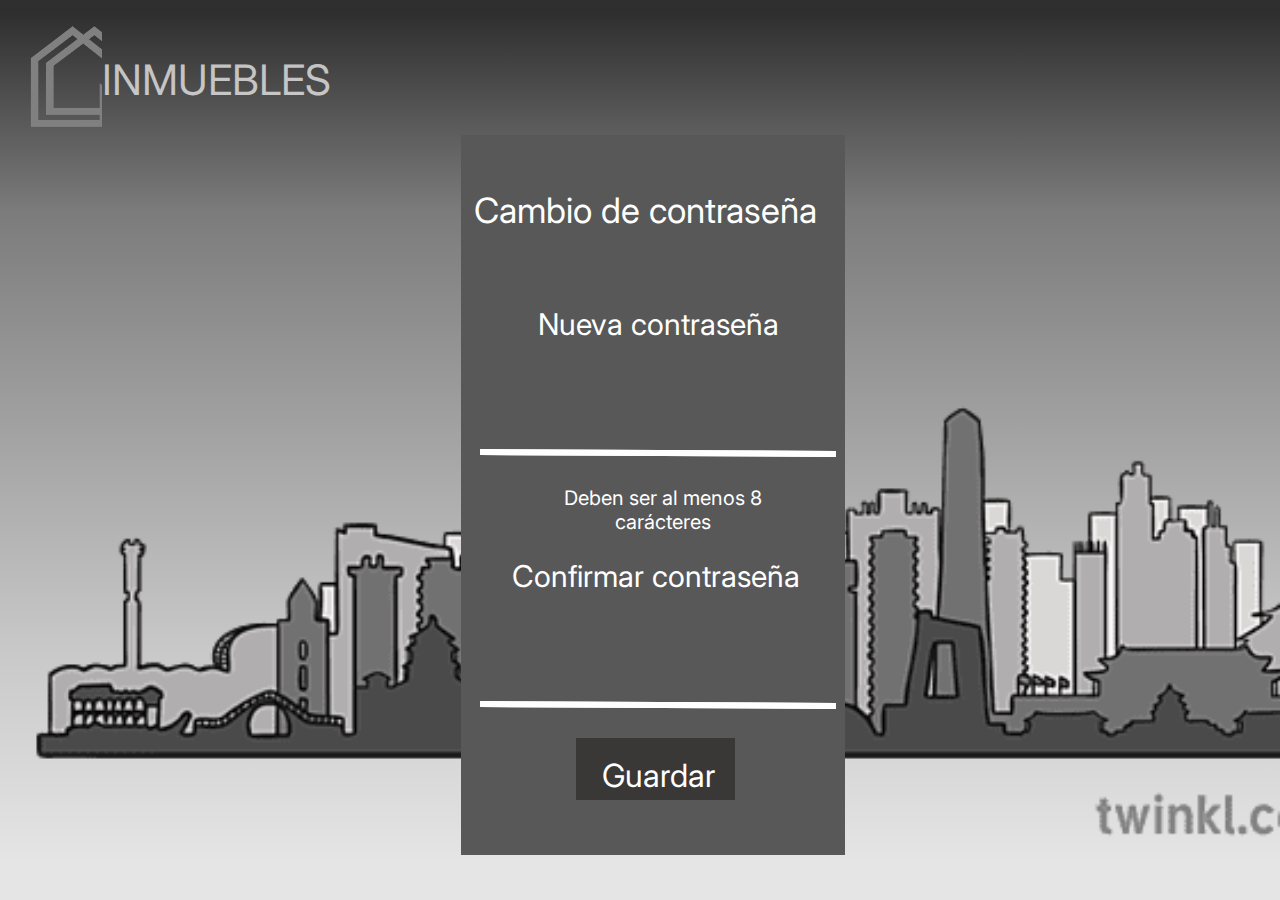
<file: pages/contraseña.html>
<html lang="en">
  <head>
    <meta charset="utf-8">

    <title>Inmuebles UP</title>
    <meta name="description" content="Figma htmlGenerator">
    <meta name="author" content="htmlGenerator">
    <link href="https://fonts.googleapis.com/css?family=Inter&display=swap"
      rel="stylesheet">

    <link rel="stylesheet" href="../css/stylesC.css">

    <style>
              /*
                Figma Background for illustrative/preview purposes only.
                You can remove this style tag with no consequence
              */
              body {background: #E5E5E5; }
            </style>
  </head>

  <body>
    <div class=e25_71><div class="e29_148"></div><div class="e25_72"></div><div
        class="e25_73"></div><a href="../index.html"><span class="e25_74">Guardar</span></a><span
        class="e25_75">Deben ser al menos 8 carácteres</span><a href="../index.html"><span
        class="e25_76">INMUEBLES
      </span><div class="e25_77"></div></a><span class="e25_78">Usuario</span><span
        class="e25_80">Cambio de contraseña
      </span><span class="e25_81">Nueva contraseña</span><span class="e25_82">Confirmar
        contraseña</span><div class="e25_83"></div><div class="e25_84"></div></div>
  </body>
</html>
</file>
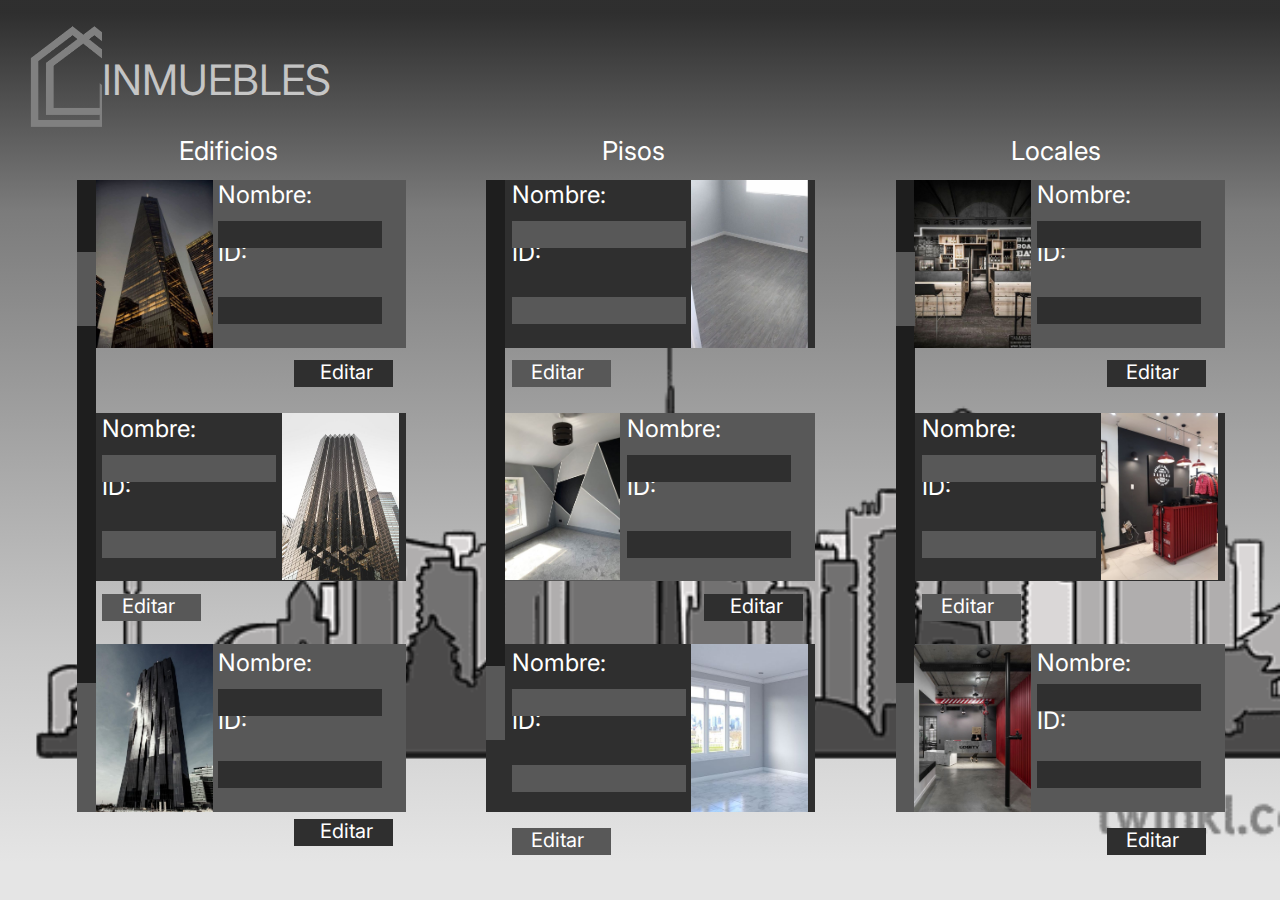
<file: pages/indexI.html>
<html lang="en">
  <head>
    <meta charset="utf-8">

    <title>Inmuebles UP</title>
    <meta name="description" content="Figma htmlGenerator">
    <meta name="author" content="htmlGenerator">
    <link href="https://fonts.googleapis.com/css?family=Inter&display=swap"
      rel="stylesheet">

    <link rel="stylesheet" href="../css/stylesI.css">

    <style>
              /*
                Figma Background for illustrative/preview purposes only.
                You can remove this style tag with no consequence
              */
              body {background: #E5E5E5; }
            </style>
  </head>

  <body>
    <div class=e70_4><div class="e70_5"></div><a href="../index.html"><div class="e70_6"></div></a>
    <a href="../index.html"><span class="e70_7">INMUEBLES</span></a>
        <div class="e70_92"></div><div class="e71_2"></div><div
        class="e70_93"></div><div class="e71_3"></div><div class="e71_4"></div><div
        class="e71_5"></div><div class="e71_6"></div><div class="e71_7"></div><div
        class="e71_8"></div><div class="e71_9"></div><div class="e71_10"></div><div
        class="e71_11"></div><div class="e71_12"></div><div class="e71_16"></div><div
        class="e71_13"></div><div class="e71_14"></div><div class="e71_15"></div><div
        class="e71_18"></div><div class="e71_19"></div><div class="e71_20"></div><div
        class="e71_21"></div><div class="e71_22"></div><div class="e71_23"></div><div
        class="e71_24"></div><span class="e71_25">Nombre:<br><br>ID:</span>
        <span class="e74_13">Nombre: <br><br>ID:</span>
        <span class="e74_16">Nombre: <br><br>ID:</span>
        <span class="e74_17">Nombre: <br><br>ID:</span>
        <span class="e74_18">Nombre: <br><br>ID:</span>
        <span class="e74_19">Nombre: <br><br>ID:</span>
        <span class="e74_20">Nombre: <br><br>ID:</span>
        <span class="e74_21">Nombre: <br><br>ID:</span>
        <span class="e74_22">Nombre: <br><br>ID:</span>
        <div class="e74_11"></div><div class="e74_12"></div><div
        class="e74_14"></div><div class="e74_15"></div><div class="e74_23"></div><div
        class="e74_24"></div><div class="e74_25"></div><div class="e74_26"></div><div
        class="e74_27"></div><div class="e74_28"></div><div class="e74_29"></div><div
        class="e74_31"></div><div class="e74_33"></div><div class="e74_34"></div><div
        class="e74_35"></div><div class="e74_36"></div><div class="e74_38"></div><div
        class="e74_39"></div><div class="e74_40"></div><div class="e74_41"></div><div
        class="e74_42"></div><div class="e74_43"></div><div class="e74_44"></div><div
        class="e74_45"></div><div class="e74_47"></div><div class="e74_48"></div><div
        class="e74_49"></div>
        <a href="./edicion1.html"><span class="e74_50">Editar</span></a>
        <span class="e74_52">Editar</span>
        <span class="e74_53">Editar</span>
        <span class="e74_54">Editar</span>
       <span class="e74_55">Editar</span>
        <span class="e74_56">Editar</span>
        <span class="e74_57">Editar</span>
        <span class="e74_58">Editar</span>
        <span class="e74_59">Editar</span>
        
        <span class="e74_60">Edificios</span><span class="e74_61">Pisos</span><span
        class="e74_62">Locales</span></div>
  </body>
</html>
</file>
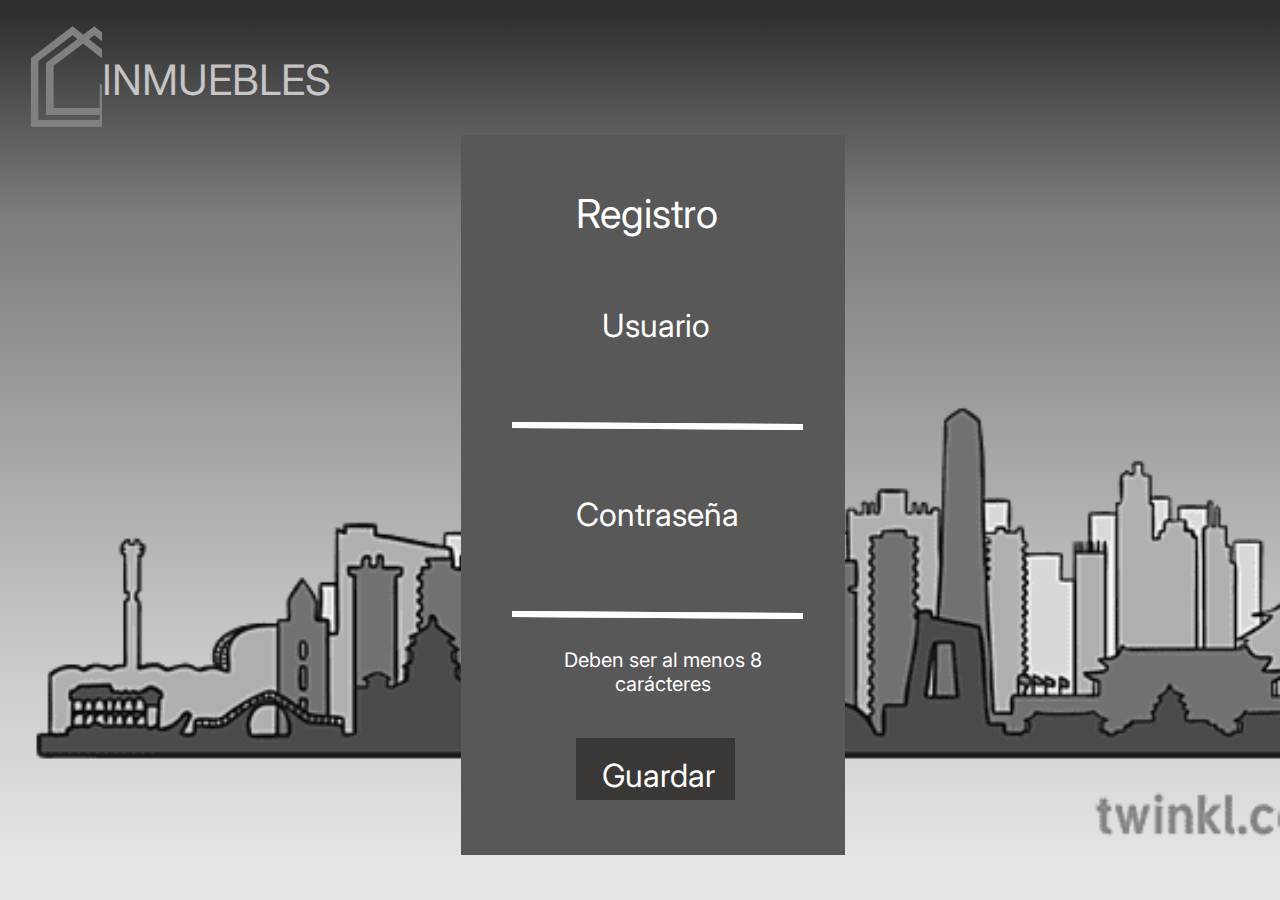
<file: pages/registro.html>
<html lang="en">
  <head>
    <meta charset="utf-8">

    <title>Inmuebles UP</title>
    <meta name="description" content="Figma htmlGenerator">
    <meta name="author" content="htmlGenerator">
    <link href="https://fonts.googleapis.com/css?family=Inter&display=swap"
      rel="stylesheet">

    <link rel="stylesheet" href="../css/stylesR.css">

    <style>
              /*
                Figma Background for illustrative/preview purposes only.
                You can remove this style tag with no consequence
              */
              body {background: #E5E5E5; } 
            </style>
  </head> 

  <body>
    <div class=e25_30><div class="e29_146"></div><div class="e25_31"></div><div
        class="e25_34"></div><a href="../index.html"><span class="e25_35">Guardar</span></a><span
        class="e25_62">Deben ser al menos 8 carácteres</span><a href="../index.html"><span
        class="e25_43">INMUEBLES
      </span><div class="e25_44"></div></a><span class="e25_47">Registro</span>
      <span class="e25_66">Usuario</span><span class="e25_70">Contraseña</span><div
        class="e25_67"></div><div class="e25_92"></div><div class="e25_90"></div></div>
  </body>
</html>
</file>
<file: css/stylesC.css>
body{
	margin:0%;
}

.e25_71 { 
	background-image:linear-gradient(0deg, rgba(184.87500607967377, 184.87500607967377, 184.87500607967377, 0) 4.116968065500259%,rgba(140.15385299921036, 140.15385299921036, 140.15385299921036, 0.32377302646636963) 27.973556518554688%,rgba(84.37853068113327, 84.37853068113327, 84.37853068113327, 0.7275762557983398) 76.49977207183838%,rgba(46.75000101327896, 46.75000101327896, 46.75000101327896, 1) 98.53081703186035%) ;
	width:100%;
	height:100%;
	position:absolute;
	overflow:hidden;
}
.e29_148 { 
	width:100%;
	height:80%;
	position:absolute;
	left:0%;
	top:20%;
	background-image:url(../images/image_6.png);
	background-repeat:no-repeat;
	background-size:cover;
}
.e25_72 { 
	background-color:rgba(88.18749949336052, 88.18749949336052, 88.18749949336052, 1);
	width:30%;
	height:80%;
	position:absolute;
	left:36%;
	top:15%;
}
.e25_73 { 
	background-color:rgba(58.4375012665987, 55.2721381187439, 55.2721381187439, 1);
	width:159px;
	height:62px;
	position:absolute;
	left:45%;
	top:82%;
}
.e25_74 { 
	color:rgba(255, 255, 255, 1);
	width:146px;
	height:40px;
	position:absolute;
	left:47%;
	top:84%;
	font-family:Inter;
	text-align:left; 
	font-size:32px;
	letter-spacing:0;
}
.e25_75 { 
	color:rgba(255, 255, 255, 1);
	width:250px;
	height:20px;
	position:absolute;
	left:42%;
	top:54%;
	font-family:Inter;
	text-align:center;
	font-size:20px;
	letter-spacing:0;
}
.e25_76 { 
	color:rgba(253.93750101327896, 253.93750101327896, 253.93750101327896, 0.6899999976158142);
	width:385px;
	height:79px;
	position:absolute;
	left:8%;
	top:6%;
	font-family:Inter; 
	text-align:left;
	font-size:42px;
	letter-spacing:0;
}
.e25_77 { 
	width:6%;
	height:13%;
	position:absolute;
	left:2%;
	top:2%;
	background-image:url(../images/logo_removebg_preview_2.png);
	background-repeat:no-repeat;
	background-size:cover;
	filter: contrast(0);
}
.e25_78 { 
	color:rgba(88.18749949336052, 88.18749949336052, 88.18749949336052, 1);
	width:128px;
	height:40px;
	position:absolute;
	left:593px;
	top:325px;
	font-family:Inter;
	text-align:left;
	font-size:32px;
	letter-spacing:0;
}
.e25_80 { 
	color:rgba(255, 255, 255, 1);
	width:600px;
	height:46px;
	position:absolute;
	left:37%;
	top:21%;
	font-family:Inter;
	text-align:left;
	font-size:35px;
	letter-spacing:0; 
}
.e25_81 { 
	color:rgba(255, 255, 255, 1);
	width:400px;
	height:40px;
	position:absolute;
	left:42%;
	top:34%;
	font-family:Inter;
	text-align:left;
	font-size:30px;
	letter-spacing:0;
}
.e25_82 { 
	color:rgba(255, 255, 255, 1);
	width:400px;
	height:40px;
	position:absolute;
	left:40%;
	top:62%;
	font-family:Inter;
	text-align:left;
	font-size:30px;
	letter-spacing:0;
}
.e25_83 { 
	transform: rotate(0.3105431868306627deg);
	background-color:rgba(255, 255, 255, 1);
	width:350px;
	height:0px; 
	position:absolute;
	left:37.5%;
	top:50%; 
	border:3px solid rgba(253.93750101327896, 253.93750101327896, 253.93750101327896, 1);
}
.e25_84 { 
	transform: rotate(0.3105431868306627deg);
	background-color:rgba(255, 255, 255, 1);
	width:350px;
	height:0px;
	position:absolute;
	left:37.5%;
	top:78%; 
	border:3px solid rgba(253.93750101327896, 253.93750101327896, 253.93750101327896, 1);
}
</file>
<file: css/stylesI.css>
body{
	margin:0%;
}


.e70_4 { 
	background-image:linear-gradient(0deg, rgba(184.87500607967377, 184.87500607967377, 184.87500607967377, 0) 4.116968065500259%,rgba(140.15385299921036, 140.15385299921036, 140.15385299921036, 0.32377302646636963) 27.973556518554688%,rgba(84.37853068113327, 84.37853068113327, 84.37853068113327, 0.7275762557983398) 76.49977207183838%,rgba(46.75000101327896, 46.75000101327896, 46.75000101327896, 1) 98.53081703186035%) ;
	width:100%;
	height:100%;
	position:absolute;
	overflow:hidden;
}
.e70_5 { 
	width:100%;
	height:80%;
	position:absolute;
	left:0%;
	top:20%;
	background-image:url(../images/image_6.png);
	background-repeat:no-repeat;
	background-size:cover;
}
.e70_6 { 
	width:6%;
	height:13%;
	position:absolute;
	left:2%;
	top:2%;
	background-image:url(../images/logo_removebg_preview_2.png);
	background-repeat:no-repeat;
	background-size:cover;
	filter: contrast(0);
}
.e70_7 { 
	color:rgba(253.93750101327896, 253.93750101327896, 253.93750101327896, 0.6899999976158142);
	width:385px;
	height:79px;
	position:absolute;
	left:8%;
	top:6%;
	font-family:Inter; 
	text-align:left;
	font-size:42px;
	letter-spacing:0;
}
.e70_92 { 
	background-color:rgba(88.18749949336052, 88.18749949336052, 88.18749949336052, 1);
	width:329px;
	height:168px;
	position:absolute;
	left:6%;
	top:20%;
}
.e71_2 { 
	background-color:rgba(46.75000101327896, 46.75000101327896, 46.75000101327896, 1);
	width:329px;
	height:168px;
	position:absolute;
	left:6%;
	top:45.9%;
}
.e70_93 { 
	background-color:rgba(88.18749949336052, 88.18749949336052, 88.18749949336052, 1);
	width:329px;
	height:168px;
	position:absolute;
	left:6%;
	top:71.5%;
}
.e71_3 { 
	background-color:rgba(46.75000101327896, 46.75000101327896, 46.75000101327896, 1);
	width:329px;
	height:168px;
	position:absolute;
	left:38%;
	top:20%;
}
.e71_4 { 
	background-color:rgba(88.18749949336052, 88.18749949336052, 88.18749949336052, 1);
	width:329px;
	height:168px;
	position:absolute;
	left:38%;
	top:45.9%;
}
.e71_5 { 
	background-color:rgba(46.75000101327896, 46.75000101327896, 46.75000101327896, 1);
	width:329px;
	height:168px;
	position:absolute;
	left:38%;
	top:71.5%;
}
.e71_6 { 
	background-color:rgba(88.18749949336052, 88.18749949336052, 88.18749949336052, 1);
	width:329px;
	height:168px;
	position:absolute;
	left:70%;
	top:20%;
}
.e71_7 { 
	background-color:rgba(46.75000101327896, 46.75000101327896, 46.75000101327896, 1);
	width:329px;
	height:168px;
	position:absolute;
	left:70%;
	top:45.9%;
}
.e71_8 { 
	background-color:rgba(88.18749949336052, 88.18749949336052, 88.18749949336052, 1);
	width:329px;
	height:168px;
	position:absolute;
	left:70%;
	top:71.5%;
}
.e71_9 { 
	background-color:rgba(30.00000011175871, 30.00000011175871, 30.00000011175871, 1);
	width:19px;
	height:503px;
	position:absolute;
	left:6%;
	top:20%;
}
.e71_10 { 
	background-color:rgba(30.00000011175871, 30.00000011175871, 30.00000011175871, 1);
	width:19px;
	height:503px;
	position:absolute;
	left:38%;
	top:20%;
}
.e71_11 { 
	background-color:rgba(30.00000011175871, 30.00000011175871, 30.00000011175871, 1);
	width:19px;
	height:503px;
	position:absolute;
	left:70%;
	top:20%;
}
.e71_12 { 
	width:117px;
	height:168px;
	position:absolute;
	left:7.5%;
	top:20%;
	background-image:url(../images/image_1.png);
	background-repeat:no-repeat;
	background-size:cover;
}
.e71_16 { 
	width:115px;
	height:167px;
	position:absolute;
	left:39.45%;
	top:45.9%;
	background-image:url(../images/image_3.png);
	background-repeat:no-repeat;
	background-size:cover;
}
.e71_13 { 
	width:117px;
	height:167px;
	position:absolute;
	left:22%;
	top:45.9%;
	background-image:url(../images/image_8.png);
	background-repeat:no-repeat;
	background-size:cover;
}
.e71_14 { 
	width:117px;
	height:168px;
	position:absolute;
	left:7.5%;
	top:71.5%;
	background-image:url(../images/image_9.png);
	background-repeat:no-repeat;
	background-size:cover;
}
.e71_15 { 
	width:117px;
	height:168px;
	position:absolute;
	left:54%;
	top:20%;
	background-image:url(../images/image_10.png);
	background-repeat:no-repeat;
	background-size:cover;
}
.e71_18 { 
	width:117px;
	height:168px;
	position:absolute;
	left:54%;
	top:71.5%;
	background-image:url(../images/image_11.png);
	background-repeat:no-repeat;
	background-size:cover;
}
.e71_19 { 
	width:117px;
	height:168px;
	position:absolute;
	left:71.4%;
	top:20%;
	background-image:url(../images/image_12.png);
	background-repeat:no-repeat;
	background-size:cover;
}
.e71_20 { 
	width:117px;
	height:167px;
	position:absolute;
	left:86%;
	top:45.9%;
	background-image:url(../images/image_13.png);
	background-repeat:no-repeat;
	background-size:cover;
}
.e71_21 { 
	width:117px;
	height:167px;
	position:absolute;
	left:71.4%;
	top:71.7%;
	background-image:url(../images/image_14.png);
	background-repeat:no-repeat;
	background-size:cover;
}
.e71_22 { 
	background-color:rgba(88.18749949336052, 88.18749949336052, 88.18749949336052, 1);
	width:19px;
	height:74px;
	position:absolute;
	left:6%;
	top:28%;
}
.e71_23 { 
	background-color:rgba(88.18749949336052, 88.18749949336052, 88.18749949336052, 1);
	width:19px;
	height:74px;
	position:absolute;
	left:38%;
	top:74%;
}
.e71_24 { 
	background-color:rgba(88.18749949336052, 88.18749949336052, 88.18749949336052, 1);
	width:19px;
	height:74px;
	position:absolute;
	left:70%;
	top:28%;
}
.e71_25 { 
	color:rgba(255, 255, 255, 1);
	width:130px;
	height:86px;
	position:absolute;
	left:17%;
	top:20%;
	font-family:Inter;
	text-align:left;
	font-size:24px;
	letter-spacing:0;
}
.e74_13 { 
	color:rgba(255, 255, 255, 1);
	width:130px;
	height:86px;
	position:absolute;
	left:8%;
	top:46%;
	font-family:Inter;
	text-align:left;
	font-size:24px;
	letter-spacing:0;
}
.e74_16 { 
	color:rgba(255, 255, 255, 1);
	width:130px;
	height:86px;
	position:absolute;
	left:17%;
	top:72%;
	font-family:Inter;
	text-align:left;
	font-size:24px;
	letter-spacing:0;
}
.e74_17 { 
	color:rgba(255, 255, 255, 1);
	width:130px;
	height:86px;
	position:absolute;
	left:40%;
	top:20%;
	font-family:Inter;
	text-align:left;
	font-size:24px;
	letter-spacing:0;
}
.e74_18 { 
	color:rgba(255, 255, 255, 1);
	width:130px;
	height:86px;
	position:absolute;
	left:49%;
	top:46%;
	font-family:Inter;
	text-align:left;
	font-size:24px;
	letter-spacing:0;
}
.e74_19 { 
	color:rgba(255, 255, 255, 1);
	width:130px;
	height:86px;
	position:absolute;
	left:40%;
	top:72%;
	font-family:Inter;
	text-align:left;
	font-size:24px;
	letter-spacing:0;
}
.e74_20 { 
	color:rgba(255, 255, 255, 1);
	width:130px;
	height:86px;
	position:absolute;
	left:81%;
	top:20%;
	font-family:Inter;
	text-align:left;
	font-size:24px;
	letter-spacing:0;
}
.e74_21 { 
	color:rgba(255, 255, 255, 1);
	width:130px;
	height:86px;
	position:absolute;
	left:72%;
	top:46%;
	font-family:Inter;
	text-align:left;
	font-size:24px;
	letter-spacing:0;
}
.e74_22 { 
	color:rgba(255, 255, 255, 1);
	width:130px;
	height:86px;
	position:absolute;
	left:81%;
	top:72%;
	font-family:Inter;
	text-align:left;
	font-size:24px;
	letter-spacing:0;
}
.e74_11 { 
	background-color:rgba(46.75000101327896, 46.75000101327896, 46.75000101327896, 1);
	width:164px;
	height:27px;
	position:absolute;
	left:17%;
	top:24.5%;
}
.e74_12 { 
	background-color:rgba(46.75000101327896, 46.75000101327896, 46.75000101327896, 1);
	width:164px;
	height:27px;
	position:absolute;
	left:17%;
	top:33%;
}
.e74_14 { 
	background-color:rgba(46.75000101327896, 46.75000101327896, 46.75000101327896, 1);
	width:164px;
	height:27px;
	position:absolute;
	left:17%;
	top:76.5%;
}
.e74_15 { 
	background-color:rgba(46.75000101327896, 46.75000101327896, 46.75000101327896, 1);
	width:164px;
	height:27px;
	position:absolute;
	left:17%;
	top:84.5%;
}
.e74_23 { 
	background-color:rgba(46.75000101327896, 46.75000101327896, 46.75000101327896, 1);
	width:164px;
	height:27px;
	position:absolute;
	left:49%;
	top:50.5%;
}
.e74_24 { 
	background-color:rgba(46.75000101327896, 46.75000101327896, 46.75000101327896, 1);
	width:164px;
	height:27px;
	position:absolute;
	left:49%;
	top:59%;
}
.e74_25 { 
	background-color:rgba(46.75000101327896, 46.75000101327896, 46.75000101327896, 1);
	width:164px;
	height:27px;
	position:absolute;
	left:81%;
	top:24.5%;
}
.e74_26 { 
	background-color:rgba(46.75000101327896, 46.75000101327896, 46.75000101327896, 1);
	width:164px;
	height:27px;
	position:absolute;
	left:81%;
	top:33%;
}
.e74_27 { 
	background-color:rgba(46.75000101327896, 46.75000101327896, 46.75000101327896, 1);
	width:164px;
	height:27px;
	position:absolute;
	left:81%;
	top:76%;
}
.e74_28 { 
	background-color:rgba(46.75000101327896, 46.75000101327896, 46.75000101327896, 1);
	width:164px;
	height:27px;
	position:absolute;
	left:81%;
	top:84.5%;
}
.e74_29 { 
	background-color:rgba(46.75000101327896, 46.75000101327896, 46.75000101327896, 1);
	width:99px;
	height:27px;
	position:absolute;
	left:23%;
	top:40%;
}
.e74_31 { 
	background-color:rgba(46.75000101327896, 46.75000101327896, 46.75000101327896, 1);
	width:99px;
	height:27px;
	position:absolute;
	left:23%;
	top:91%;
}
.e74_33 { 
	background-color:rgba(46.75000101327896, 46.75000101327896, 46.75000101327896, 1);
	width:99px;
	height:27px;
	position:absolute;
	left:55%;
	top:66%;
}
.e74_34 { 
	background-color:rgba(46.75000101327896, 46.75000101327896, 46.75000101327896, 1);
	width:99px;
	height:27px;
	position:absolute;
	left:86.5%;
	top:40%;
}
.e74_35 { 
	background-color:rgba(46.75000101327896, 46.75000101327896, 46.75000101327896, 1);
	width:99px;
	height:27px;
	position:absolute;
	left:86.5%;
	top:92%;
}
.e74_36 { 
	background-color:rgba(88.18749949336052, 88.18749949336052, 88.18749949336052, 1);
	width:174px;
	height:27px;
	position:absolute;
	left:8%;
	top:50.5%;
}
.e74_38 { 
	background-color:rgba(88.18749949336052, 88.18749949336052, 88.18749949336052, 1);
	width:174px;
	height:27px;
	position:absolute;
	left:8%;
	top:59%;
}
.e74_39 { 
	background-color:rgba(88.18749949336052, 88.18749949336052, 88.18749949336052, 1);
	width:174px;
	height:27px;
	position:absolute;
	left:40%;
	top:24.5%;
}
.e74_40 { 
	background-color:rgba(88.18749949336052, 88.18749949336052, 88.18749949336052, 1);
	width:174px;
	height:27px;
	position:absolute;
	left:40%;
	top:33%;
}
.e74_41 { 
	background-color:rgba(88.18749949336052, 88.18749949336052, 88.18749949336052, 1);
	width:174px;
	height:27px;
	position:absolute;
	left:40%;
	top:76.5%;
}
.e74_42 { 
	background-color:rgba(88.18749949336052, 88.18749949336052, 88.18749949336052, 1);
	width:174px;
	height:27px;
	position:absolute;
	left:40%;
	top:85%;
}
.e74_43 { 
	background-color:rgba(88.18749949336052, 88.18749949336052, 88.18749949336052, 1);
	width:174px;
	height:27px;
	position:absolute;
	left:72%;
	top:50.5%;
}
.e74_44 { 
	background-color:rgba(88.18749949336052, 88.18749949336052, 88.18749949336052, 1);
	width:174px;
	height:27px;
	position:absolute;
	left:72%;
	top:59%;
}
.e74_45 { 
	background-color:rgba(88.18749949336052, 88.18749949336052, 88.18749949336052, 1);
	width:99px;
	height:27px;
	position:absolute;
	left:8%;
	top:66%;
}
.e74_47 { 
	background-color:rgba(88.18749949336052, 88.18749949336052, 88.18749949336052, 1);
	width:99px;
	height:27px;
	position:absolute;
	left:40%;
	top:40%;
}
.e74_48 { 
	background-color:rgba(88.18749949336052, 88.18749949336052, 88.18749949336052, 1);
	width:99px;
	height:27px;
	position:absolute;
	left:40%;
	top:92%;
}
.e74_49 { 
	background-color:rgba(88.18749949336052, 88.18749949336052, 88.18749949336052, 1);
	width:99px;
	height:27px;
	position:absolute;
	left:72%;
	top:66%;
}
.e74_50 { 
	color:rgba(255, 255, 255, 1);
	width:84px;
	height:29px;
	position:absolute;
	left:25%;
	top:40%;
	font-family:Inter;
	text-align:left;
	font-size:20px;
	letter-spacing:0;
}
.e74_52 { 
	color:rgba(255, 255, 255, 1);
	width:84px;
	height:29px;
	position:absolute;
	left:9.5%;
	top:66%;
	font-family:Inter;
	text-align:left;
	font-size:20px;
	letter-spacing:0;
}
.e74_53 { 
	color:rgba(255, 255, 255, 1);
	width:84px;
	height:29px;
	position:absolute;
	left:25%;
	top:91%;
	font-family:Inter;
	text-align:left;
	font-size:20px;
	letter-spacing:0;
}
.e74_54 { 
	color:rgba(255, 255, 255, 1);
	width:84px;
	height:29px;
	position:absolute;
	left:41.5%;
	top:40%;
	font-family:Inter;
	text-align:left;
	font-size:20px;
	letter-spacing:0;
}
.e74_55 { 
	color:rgba(255, 255, 255, 1);
	width:84px;
	height:29px;
	position:absolute;
	left:57%;
	top:66%;
	font-family:Inter;
	text-align:left;
	font-size:20px;
	letter-spacing:0;
}
.e74_56 { 
	color:rgba(255, 255, 255, 1);
	width:84px;
	height:29px;
	position:absolute;
	left:41.5%;
	top:92%;
	font-family:Inter;
	text-align:left; 
	font-size:20px;
	letter-spacing:0;
}
.e74_57 { 
	color:rgba(255, 255, 255, 1);
	width:84px;
	height:29px;
	position:absolute;
	left: 88%;
	top:40%;
	font-family:Inter;
	text-align:left;
	font-size:20px;
	letter-spacing:0;
}
.e74_58 { 
	color:rgba(255, 255, 255, 1);
	width:84px;
	height:29px;
	position:absolute;
	left:73.5%;
	top:66%;
	font-family:Inter;
	text-align:left;
	font-size:20px;
	letter-spacing:0;
}
.e74_59 { 
	color:rgba(255, 255, 255, 1);
	width:84px;
	height:29px;
	position:absolute;
	left:88%;
	top:92%;
	font-family:Inter;
	text-align:left;
	font-size:20px;
	letter-spacing:0;
}
.e74_60 { 
	color:rgba(255, 255, 255, 1);
	width:181px;
	height:46px;
	position:absolute;
	left:14%;
	top:15%;
	font-family:Inter;
	text-align:left;
	font-size:26px;
	letter-spacing:0;
}
.e74_61 { 
	color:rgba(255, 255, 255, 1);
	width:181px;
	height:46px;
	position:absolute;
	left:47%;
	top:15%;
	font-family:Inter;
	text-align:left;
	font-size:26px;
	letter-spacing:0;
}
.e74_62 { 
	color:rgba(255, 255, 255, 1);
	width:181px;
	height:46px;
	position:absolute;
	left:79%;
	top:15%;
	font-family:Inter;
	text-align:left;
	font-size:26px;
	letter-spacing:0;
}
</file>
<file: css/stylesR.css>
body{
	margin:0%;
}

.e25_30 { 
	background-image:linear-gradient(0deg, rgba(184.87500607967377, 184.87500607967377, 184.87500607967377, 0) 4.116968065500259%,rgba(140.15385299921036, 140.15385299921036, 140.15385299921036, 0.32377302646636963) 27.973556518554688%,rgba(84.37853068113327, 84.37853068113327, 84.37853068113327, 0.7275762557983398) 76.49977207183838%,rgba(46.75000101327896, 46.75000101327896, 46.75000101327896, 1) 98.53081703186035%) ;
	overflow:hidden;
	width:100%;
	height:100%;
	position:absolute;
}
.e29_146 { 
	width:100%;
	height:80%;
	position:absolute;
	left:0%;
	top:20%;
	background-image:url(../images/image_6.png);
	background-repeat:no-repeat;
	background-size:cover;
}
.e25_31 { 
	background-color:rgba(88.18749949336052, 88.18749949336052, 88.18749949336052, 1);
	width:30%;
	height:80%;
	position:absolute;
	left:36%;
	top:15%;
}
.e25_34 { 
	background-color:rgba(58.4375012665987, 55.2721381187439, 55.2721381187439, 1);
	width:159px;
	height:62px;
	position:absolute;
	left:45%;
	top:82%;
}
.e25_35 { 
	color:rgba(255, 255, 255, 1);
	width:146px;
	height:40px;
	position:absolute;
	left:47%;
	top:84%;
	font-family:Inter;
	text-align:left; 
	font-size:32px;
	letter-spacing:0;
}


.e25_62 { 
	color:rgba(255, 255, 255, 1);
	width:250px;
	height:20px;
	position:absolute;
	left:42%;
	top:72%;
	font-family:Inter;
	text-align:center;
	font-size:20px;
	letter-spacing:0;
}
.e25_43 { 
	color:rgba(253.93750101327896, 253.93750101327896, 253.93750101327896, 0.6899999976158142);
	width:385px;
	height:79px;
	position:absolute;
	left:8%;
	top:6%;
	font-family:Inter; 
	text-align:left;
	font-size:42px;
	letter-spacing:0; 
}
.e25_44 { 
	width:6%;
	height:13%;
	position:absolute;
	left:2%;
	top:2%;
	background-image:url(../images/logo_removebg_preview_2.png);
	background-repeat:no-repeat;
	background-size:cover;
	filter: contrast(0);
}
/*.e25_46 { 
	color:rgba(88.18749949336052, 88.18749949336052, 88.18749949336052, 1);
	width:128px;
	height:40px;
	position:absolute;
	left:593px;
	top:325px;
	font-family:Inter;
	text-align:left;
	font-size:32px;
	letter-spacing:0;
}
.e25_61 { 
	color:rgba(88.18749949336052, 88.18749949336052, 88.18749949336052, 1);
	width:201px;
	height:48px;
	position:absolute;
	left:600px;
	top:464px;
	font-family:Inter;
	text-align:left;
	font-size:32px;
	letter-spacing:0;
}*/

.e25_47 { 
	color:rgba(255, 255, 255, 1);
	width:173px;
	height:46px;
	position:absolute;
	left:45%;
	top:21%;
	font-family:Inter;
	text-align:left;
	font-size:40px;
	letter-spacing:0; 
}
.e25_66 { 
	color:rgba(255, 255, 255, 1);
	width:128px;
	height:40px;
	position:absolute;
	left:47%;
	top:34%;
	font-family:Inter;
	text-align:left;
	font-size:32px;
	letter-spacing:0;
}
.e25_70 { 
	color:rgba(255, 255, 255, 1);
	width:181px;
	height:38px;
	position:absolute;
	left:45%;
	top:55%;
	font-family:Inter;
	text-align:left;
	font-size:32px;
	letter-spacing:0;
}
.e25_67 { 
	transform: rotate(0.40348475384731697deg);
	background-color:rgba(255, 255, 255, 1);
	width:285.00701904296875px;
	height:0px;
	position:absolute;
	left:40%;
	top:47%;
	border:3px solid rgba(253.93750101327896, 253.93750101327896, 253.93750101327896, 1);
}
.e25_92 { 
	transform: rotate(0.40348475384731697deg);
	background-color:rgba(255, 255, 255, 1);
	width:285.00701904296875px;
	height:0px;
	position:absolute;
	left:40%;
	top:68%;
	border:3px solid rgba(253.93750101327896, 253.93750101327896, 253.93750101327896, 1);
}

.e25_90 { 
	width:1440px;
	height:1242px;
	position:absolute;
	left:1481px;
	top:-201px;
	/*background-image:url(/images/logo_removebg_preview_1.png);*/
	background-repeat:no-repeat;
	background-size:cover;
}
</file>
